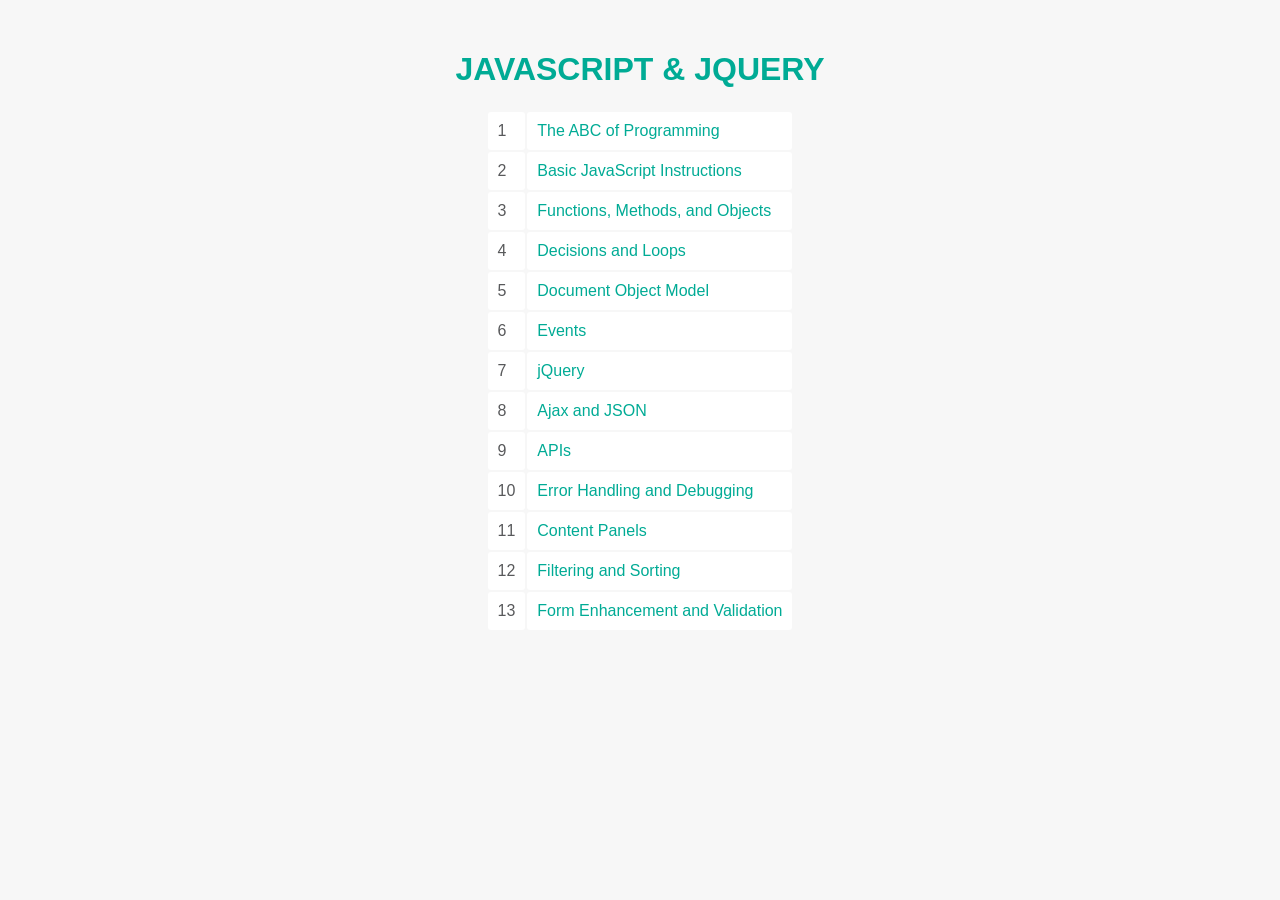
<file: javascript-and-jquery-book-code-0915/index.html>
<!DOCTYPE html>
<html>
  <head>
    <title>JavaScript &amp; jQuery</title>
    <link rel="stylesheet" type="text/css" href="css/index.css" />
  </head>
  <body>
    <h1 id="header"><a href="../../index.html">JavaScript &amp; jQuery</a></h1>
    <table>
      <tr>
        <td>1</td>
        <td><a href="c01/index.html">The ABC of Programming</a></td>
      </tr>

      <tr>
        <td>2</td>
        <td><a href="c02/index.html">Basic JavaScript Instructions</a></td>
      </tr>

      <tr>
        <td>3</td>
        <td><a href="c03/index.html">Functions, Methods, and Objects</a></td>
      </tr>

      <tr>
        <td>4</td>
        <td><a href="c04/index.html">Decisions and Loops</a></td>
      </tr>

      <tr>
        <td>5</td>
        <td><a href="c05/index.html">Document Object Model</a></td>
      </tr>

      <tr>
        <td>6</td>
        <td><a href="c06/index.html">Events</a></td>
      </tr>

      <tr>
        <td>7</td>
        <td><a href="c07/index.html">jQuery</a></td>
      </tr>

      <tr>
        <td>8</td>
        <td><a href="c08/index.html">Ajax and JSON</a></td>
      </tr>

      <tr>
        <td>9</td>
        <td><a href="c09/index.html">APIs</a></td>
      </tr>

      <tr>
        <td>10</td>
        <td><a href="c10/index.html">Error Handling and Debugging</a></td>
      </tr>

      <tr>
        <td>11</td>
        <td><a href="c11/index.html">Content Panels</a></td>
      </tr>

      <tr>
        <td>12</td>
        <td><a href="c12/index.html">Filtering and Sorting</a></td>
      </tr>

      <tr>
        <td>13</td>
        <td><a href="c13/index.html">Form Enhancement and Validation</a></td>
      </tr>
    </table>
  </body>
</html>
</file>
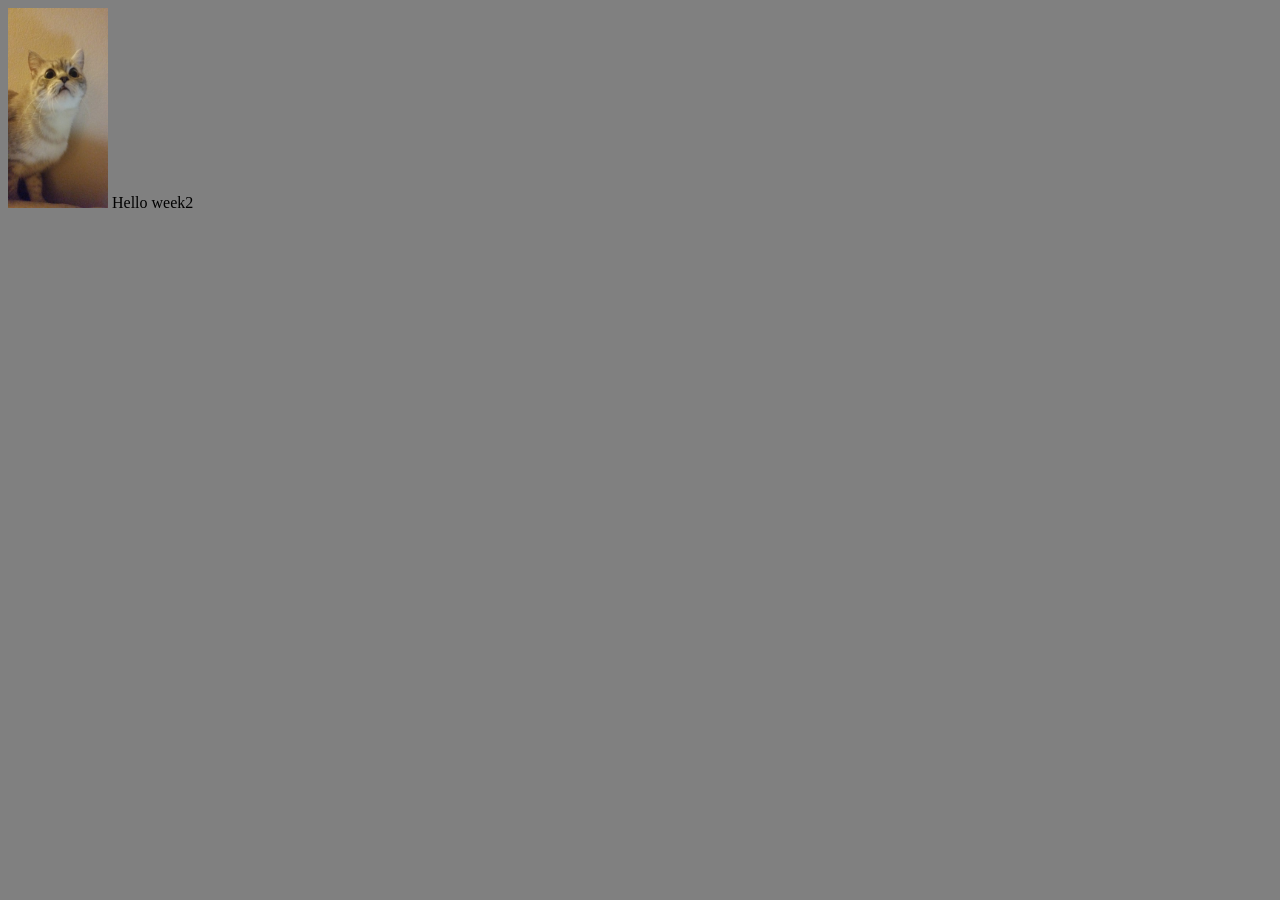
<file: Week 1/index.html>
<html>
<head>
	<title> Week 2: Welcome to ITE220 Web page</title>
	<link rel="stylesheet" type="text/css" href="css/w2style.css">
</head>
	<body>
		<img src="images/cat.jpg" height="200" width="100">
	</body>
</html>
<script type="text/javascript" src="js/add-content.js"></script>
</file>
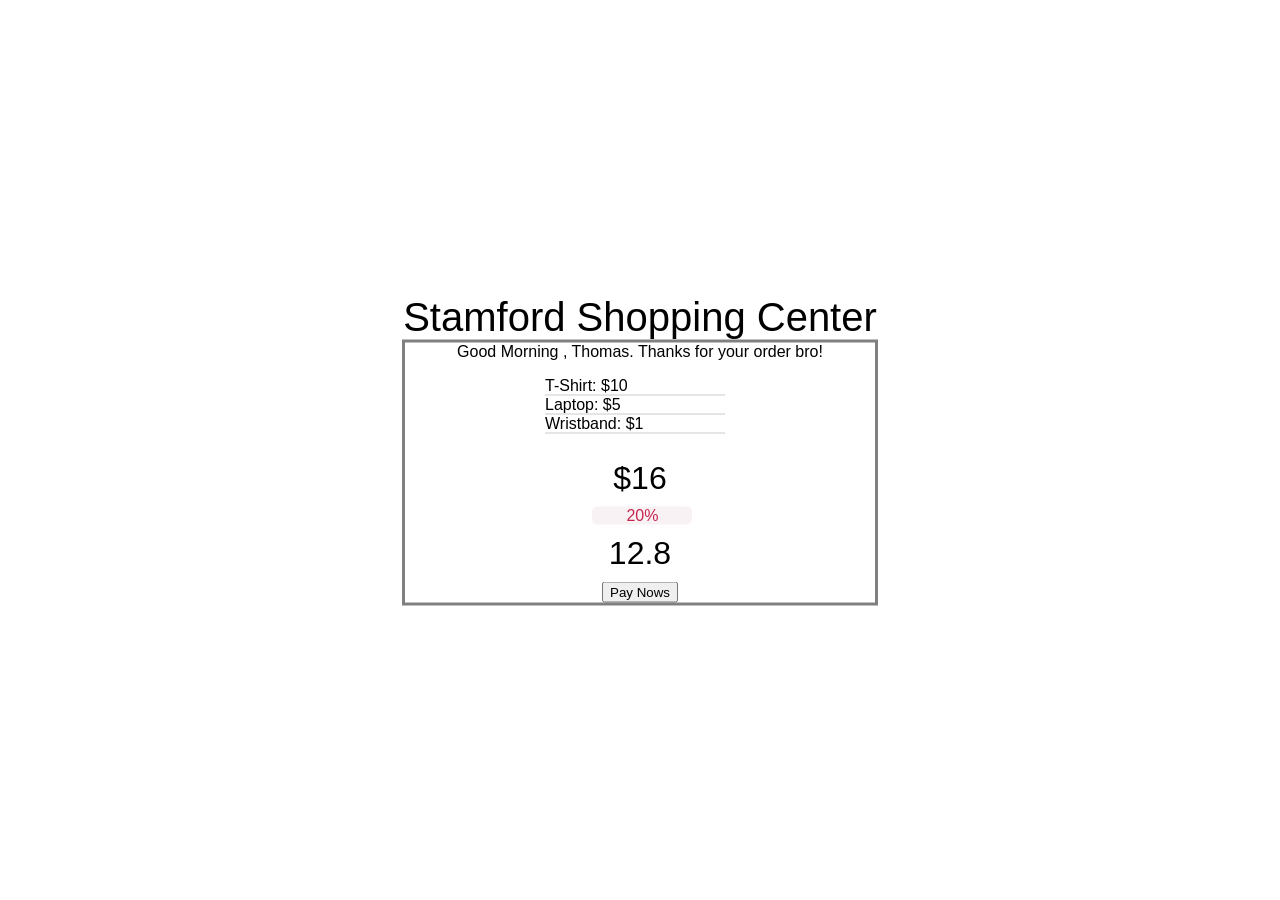
<file: Week 2/index.html>
<html>
<head>
	<title> Week 2: Welcome to ITE220 Web page</title>
	<link rel="stylesheet" type="text/css" href="css/w2style.css">
</head>
	<body>
		<div class="content">
			<div class="title"> Stamford Shopping Center</div>
			<div class="content-container">
				<div class="inner-content">
					<span id="mytext"></span>. Thanks for your order bro!
				</div>
				<ul id="productList" class="product-list">
				</ul>
			<div class="total-price" id="totalPrice"></div>
			<div class="discount">20%</div> </br>
			<div class="total-price" id="finalPrice"></div>
			<button>Pay Nows</button>
		</div>
	</div>
	</body>
</html>
<script type="text/javascript" src="js/var.js"></script>
</file>
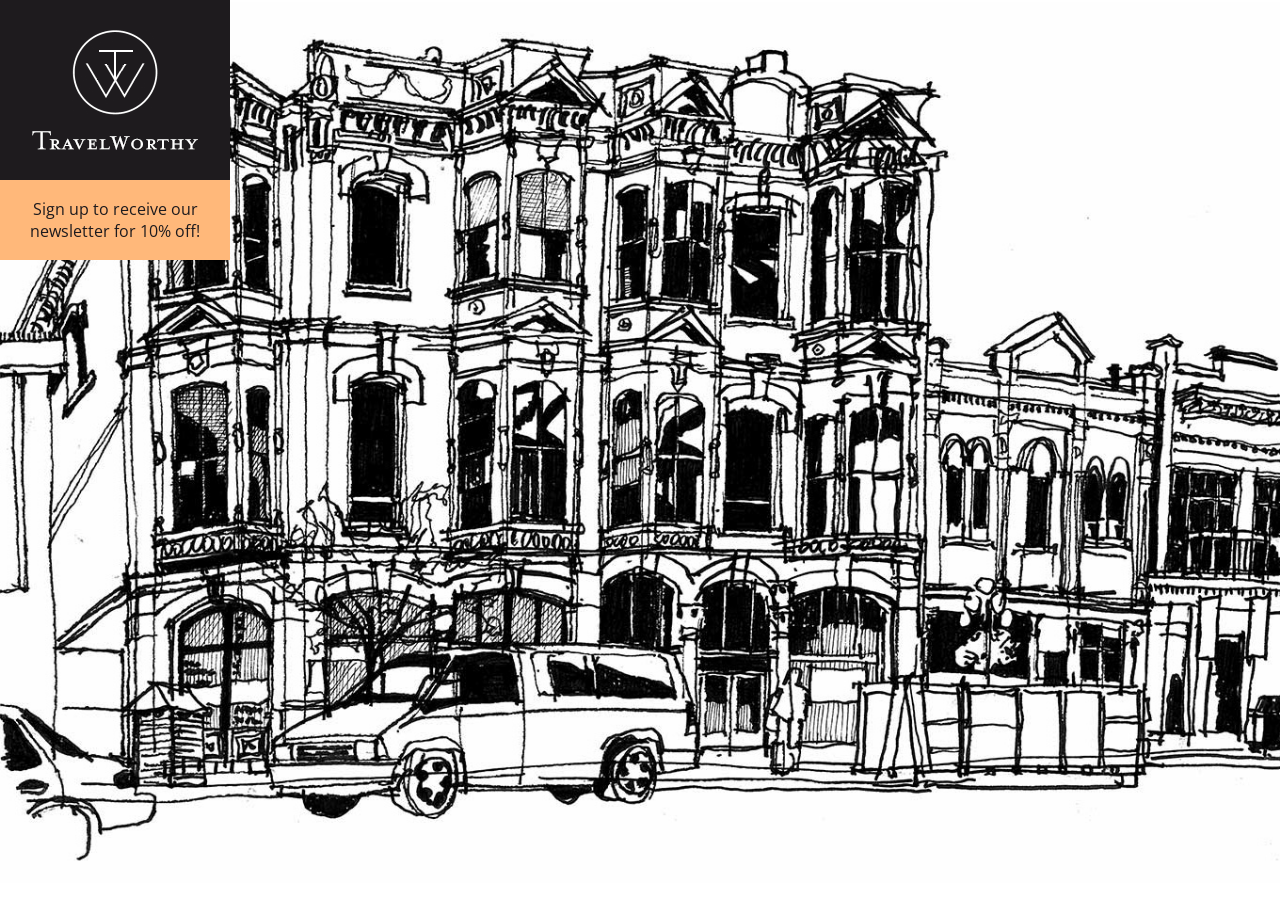
<file: Week2-2/index.html>
<html>
  <head>
    <title>Basic Function</title>
    <link rel="stylesheet" href="css/c03.css" />
  </head>
  <body>
    <h1>TravelWorthy</h1>
    <div id="message">Welcome to our site!</div>
    <script src="js/basic-function.js"></script>
  </body>
</html>
</file>
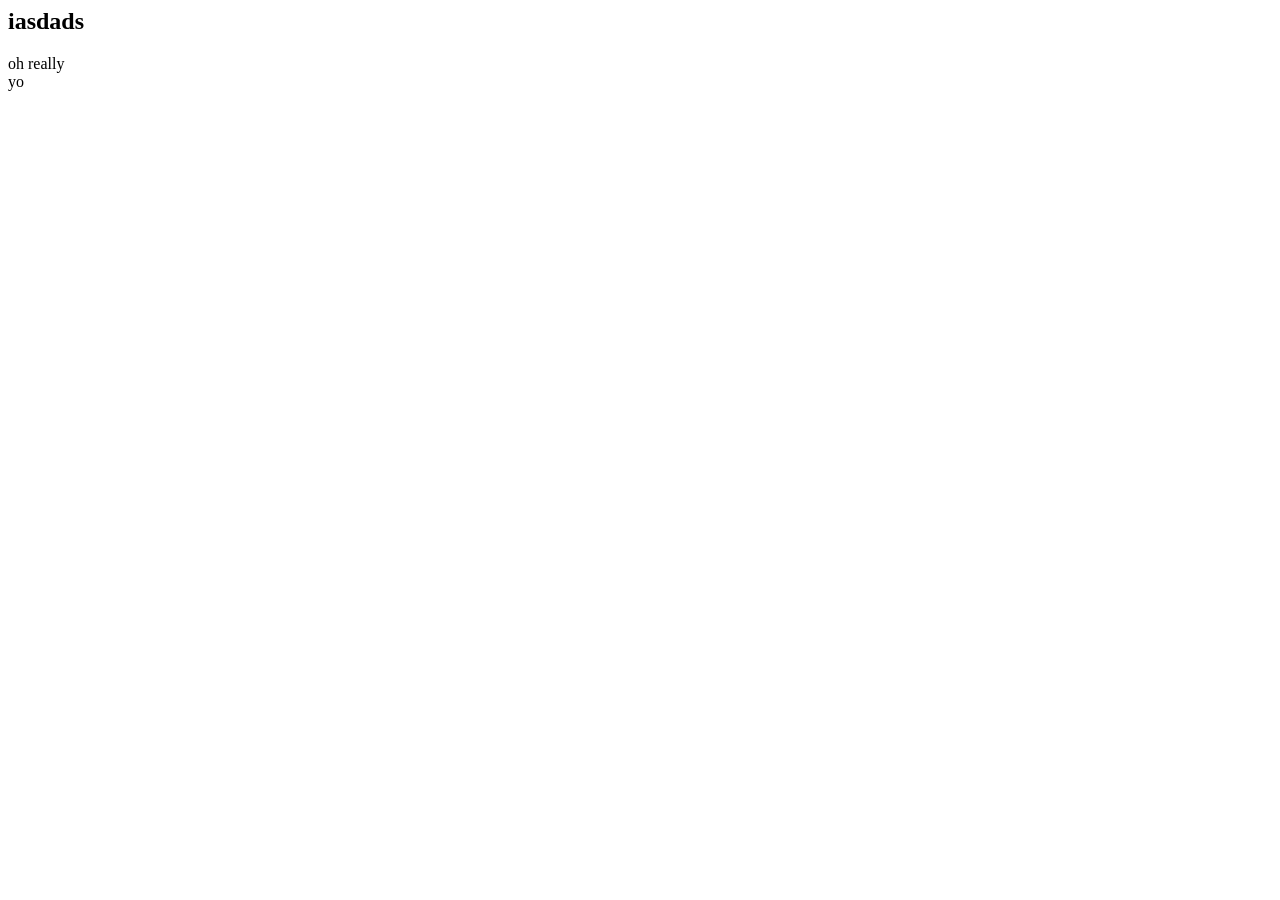
<file: Week2/index.html>
<html>
<head>
	<head>
		<title>I love exam!</title>
	</head>
	<body>
		<div>
			<h1></h1>
			<h2>iasdads</h2>
			<span> oh really </span>
			<div id="answer">yo</div>
		</div>
	</body>
</html>
<script type="text/javascript" src="js/var.js"></script>
</file>
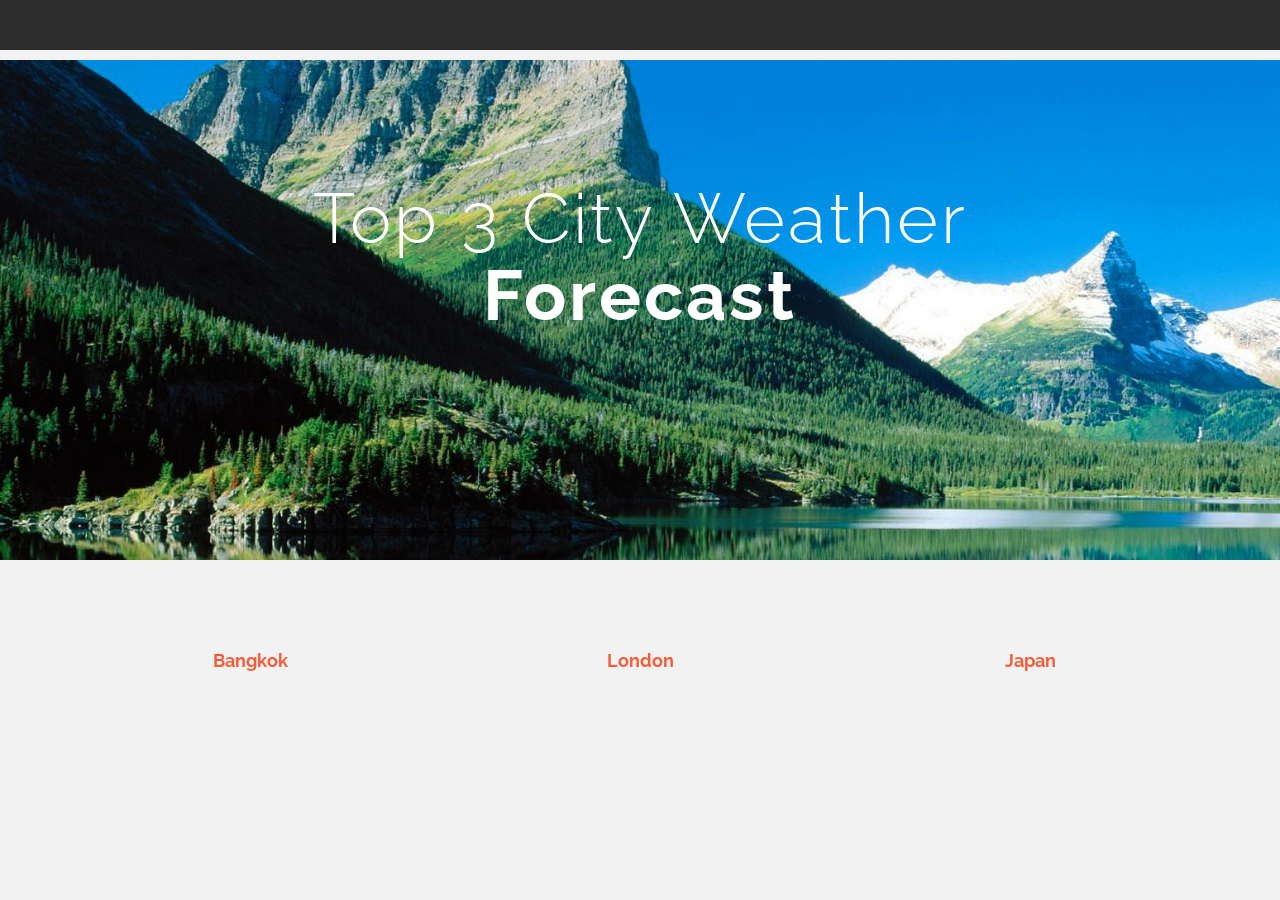
<file: Week7/index.html>
<!DOCTYPE html>
<html lang="en">
  <head>
    <title>Week7 Weather</title>

    <link href="assets/css/bootstrap.css" rel="stylesheet">
    <link href="assets/css/font-awesome.min.css" rel="stylesheet">

    <link href="assets/css/main.css" rel="stylesheet">

  </head>

  <body>

    <div class="navbar navbar-inverse navbar-fixed-top">
      <div class="container">
        <div class="navbar-header">
          <button type="button" class="navbar-toggle" data-toggle="collapse" data-target=".navbar-collapse">
            <span class="icon-bar"></span>
            <span class="icon-bar"></span>
            <span class="icon-bar"></span>
          </button>
        </div>
        <div class="navbar-collapse collapse">
        </div>
      </div>
    </div>

	<div id="headerwrap">
		<div class="container">
			<div class="row centered">
				<div class="col-lg-8 col-lg-offset-2">
				<h1>Top 3 City Weather <b>Forecast</b></h1>
				</div>
			</div>
		</div>
	</div>

	<div class="container w">
		<div class="row centered">
			<br><br>
			<div class="col-lg-4">
				<h4><a href="#" id="cityone">Bangkok</a></h4>
			<div id="containerone">
			</div>
			</div>

			<div class="col-lg-4">
				<h4><a href="#" id="citytwo">London</a></h4>
							<div id="containertwo">
					
			</div>
			</div>

			<div class="col-lg-4">
				<h4><a href="#" id="citythree">Japan</a></h4>
							<div id="containerthree">
					
			</div>
			</div>
		</div>
		<br>
		<br>
	</div>

    <script src="https://code.jquery.com/jquery-1.10.2.min.js"></script>
    <script src="assets/js/bootstrap.min.js"></script>
    		<script src="js/jquery.min.js"></script>
		<script src="js/app.js"></script>
  </body>
</html>
</file>
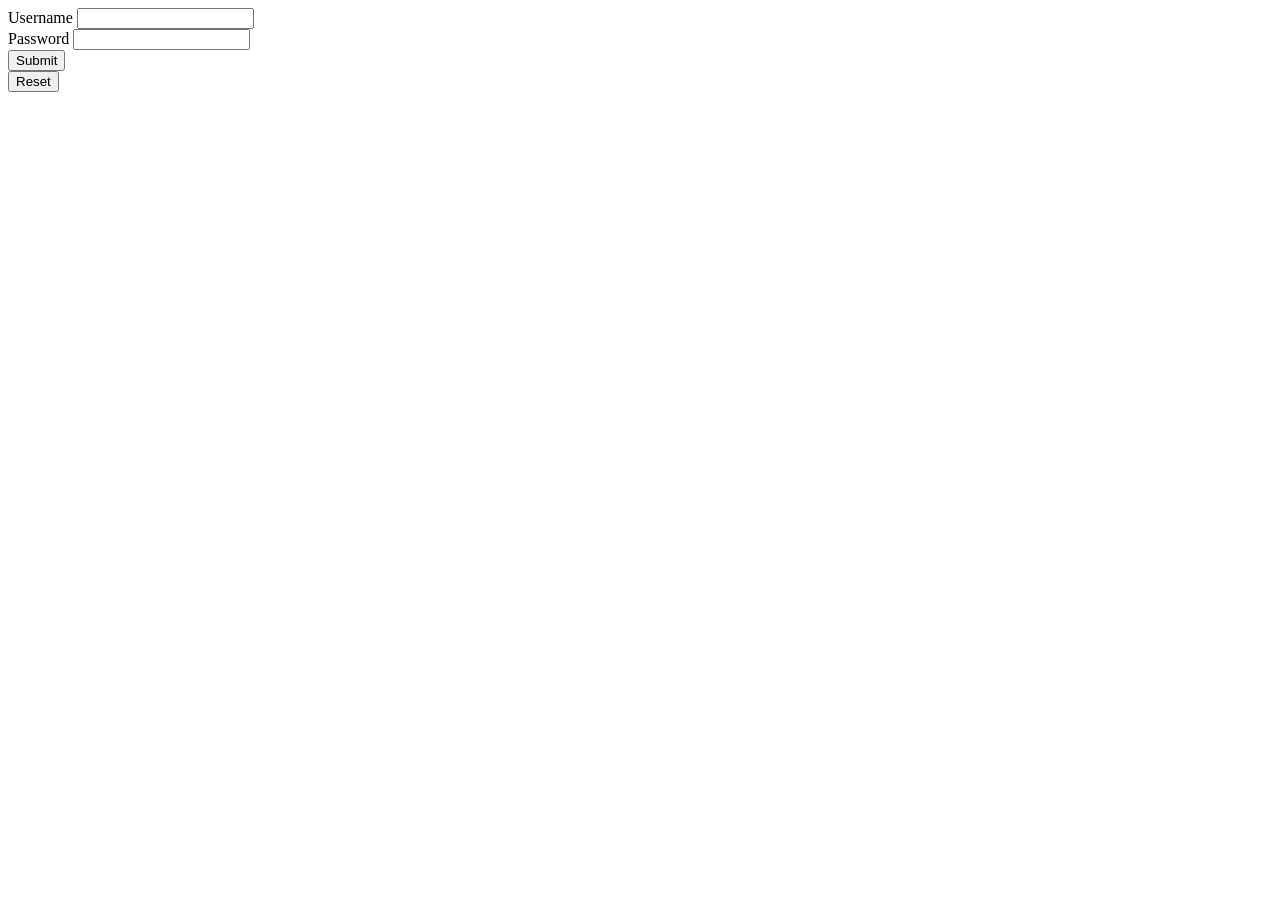
<file: Week9/index.html>
<html>
	<form action="validate.php" method="post" id="form1">
		Username
		<input type="text" name="username" value="">
		</br>
		Password
		<input type="password" name="password" value="">
		</br>
		<button type="submit" form="form1" value="Submit">Submit</button>
	</br>
		<button type="reset" value="reset">Reset</button>
	</form>
</html>
</file>
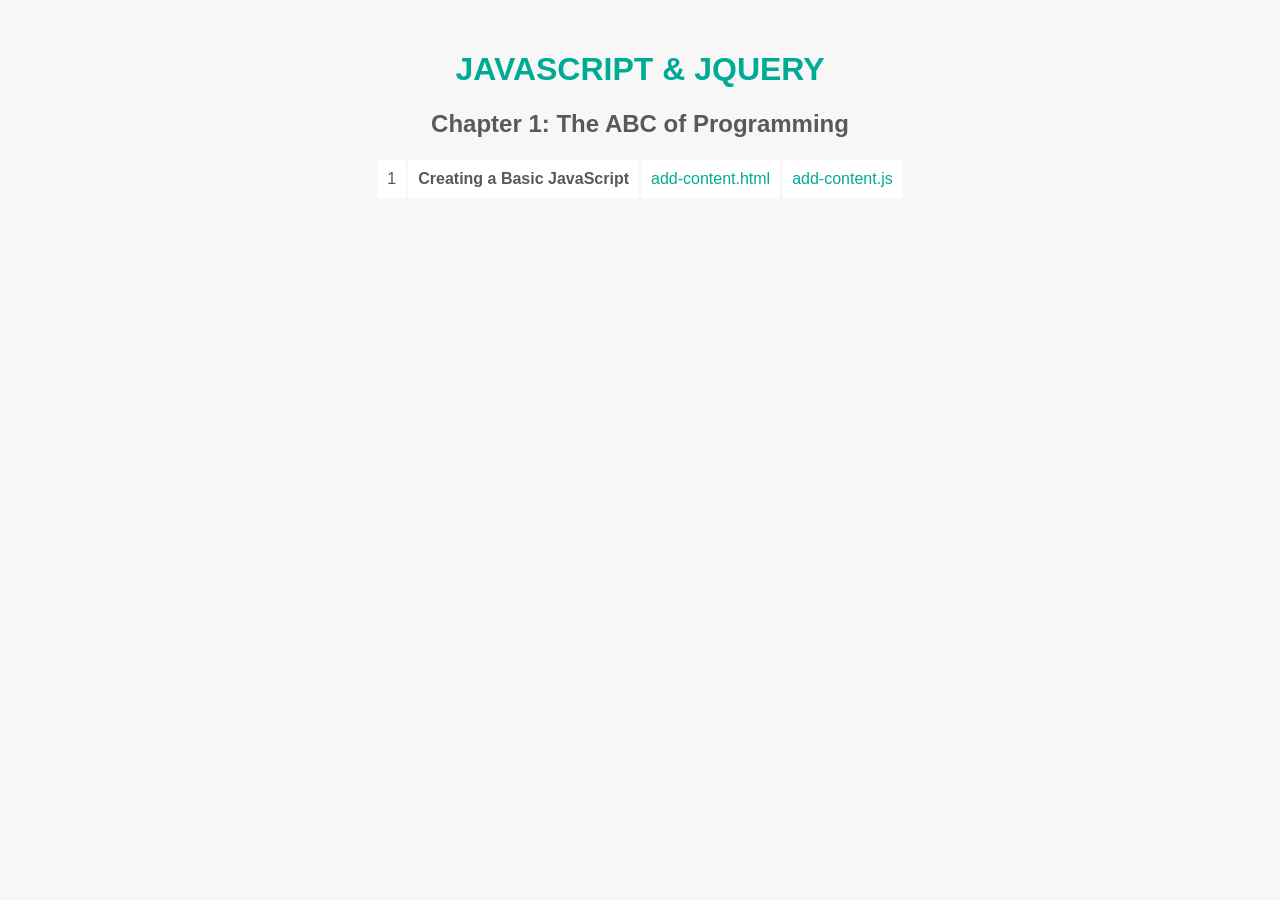
<file: javascript-and-jquery-book-code-0915/c01/index.html>
<!DOCTYPE html>
<html>
  <head>
    <title>JavaScript &amp; jQuery - Chapter 1: The ABC of Programming</title>
    <link rel="stylesheet" type="text/css" href="../css/index.css" />
  </head>
  <body>
    <h1 id="header"><a href="../index.html">JavaScript &amp; jQuery</a></h1>
    <h2>Chapter 1: The ABC of Programming</h2>
    <table>
      <tr>
        <td>1</td>
        <td><strong>Creating a Basic JavaScript</strong></td>
        <td><a href="add-content.html">add-content.html</a></td>
        <td><a href="js/add-content.js">add-content.js</a></td>
      </tr>
    </table>
  </body>
</html>
</file>
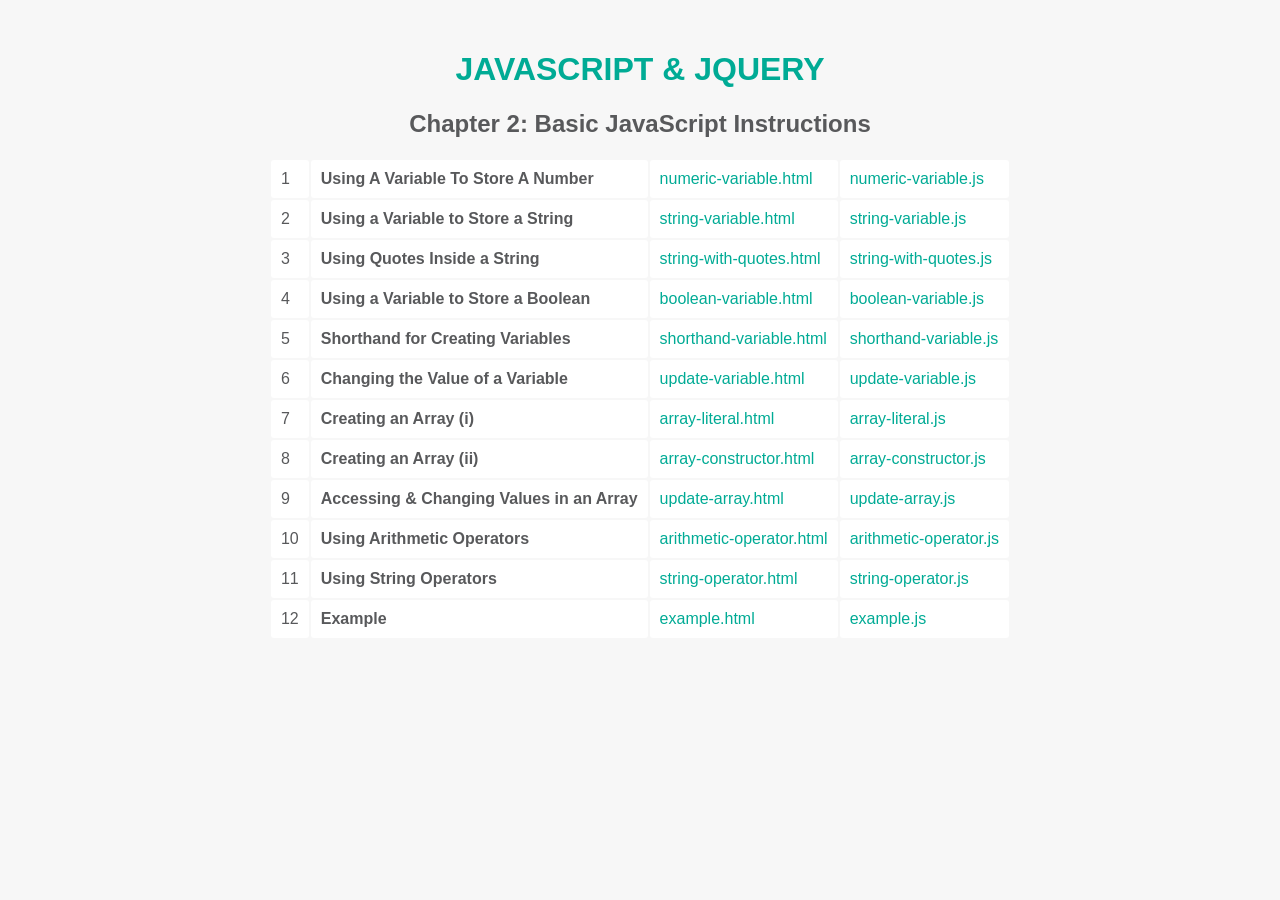
<file: javascript-and-jquery-book-code-0915/c02/index.html>
<!DOCTYPE html>
<html>
  <head>
    <title>JavaScript &amp; jQuery - Chapter 2: Basic JavaScript Instructions</title>
    <link rel="stylesheet" type="text/css" href="../css/index.css" />
  </head>
  <body>
    <h1 id="header"><a href="../index.html">JavaScript &amp; jQuery</a></h1>
    <h2>Chapter 2: Basic JavaScript Instructions</h2>
    <table>
        <tr>
          <td>1</td>
          <td><strong>Using A Variable To Store A Number</strong></td>
          <td><a href="numeric-variable.html">numeric-variable.html</a></td>
          <td><a href="js/numeric-variable.js">numeric-variable.js</a></td>
        </tr>
        <tr>
          <td>2</td>
          <td><strong>Using a Variable to Store a String</strong></td>
          <td><a href="string-variable.html">string-variable.html</a></td>
          <td><a href="js/string-variable.js">string-variable.js</a></td>
        </tr>
        <tr>
          <td>3</td>
          <td><strong>Using Quotes Inside a String</strong></td>
          <td><a href="string-with-quotes.html">string-with-quotes.html</a></td>
          <td><a href="js/string-with-quotes.js">string-with-quotes.js</a></td>
        </tr>
        <tr>
          <td>4</td>
          <td><strong>Using a Variable to Store a Boolean</strong></td>
          <td><a href="boolean-variable.html">boolean-variable.html</a></td>
          <td><a href="js/boolean-variable.js">boolean-variable.js</a></td>
        </tr>
        <tr>
          <td>5</td>
          <td><strong>Shorthand for Creating Variables</strong></td>
          <td><a href="shorthand-variable.html">shorthand-variable.html</a></td>
          <td><a href="js/shorthand-variable.js">shorthand-variable.js</a></td>
        </tr>
        <tr>
          <td>6</td>
          <td><strong>Changing the Value of a Variable</strong></td>
          <td><a href="update-variable.html">update-variable.html</a></td>
          <td><a href="js/update-variable.js">update-variable.js</a></td>
      </tr>
      <tr>
        <td>7</td>
        <td><strong>Creating an Array (i)</strong></td>
        <td><a href="array-literal.html">array-literal.html</a></td>
        <td><a href="js/array-literal.js">array-literal.js</a></td>
      </tr>
      <tr>
        <td>8</td>
        <td><strong>Creating an Array (ii)</strong></td>
        <td><a href="array-constructor.html">array-constructor.html</a></td>
        <td><a href="js/array-constructor.js">array-constructor.js</a></td>
      </tr>
      <tr>
        <td>9</td>
        <td><strong>Accessing &amp; Changing Values in an Array</strong></td>
        <td><a href="update-array.html">update-array.html</a></td>
        <td><a href="js/update-array.js">update-array.js</a></td>
      </tr>
      <tr>
        <td>10</td>
        <td><strong>Using Arithmetic Operators</strong></td>
        <td><a href="arithmetic-operator.html">arithmetic-operator.html</a></td>
        <td><a href="js/arithmetic-operator.js">arithmetic-operator.js</a></td>
      </tr>
      <tr>
        <td>11</td>
        <td><strong>Using String Operators</strong></td>
        <td><a href="string-operator.html">string-operator.html</a></td>
        <td><a href="js/string-operator.js">string-operator.js</a></td>
      </tr>
      <tr>
        <td>12</td>
        <td><strong>Example</strong></td>
        <td><a href="example.html">example.html</a></td>
        <td><a href="js/example.js">example.js</a></td>
      </tr>
    </table>
  </body>
</html>
</file>
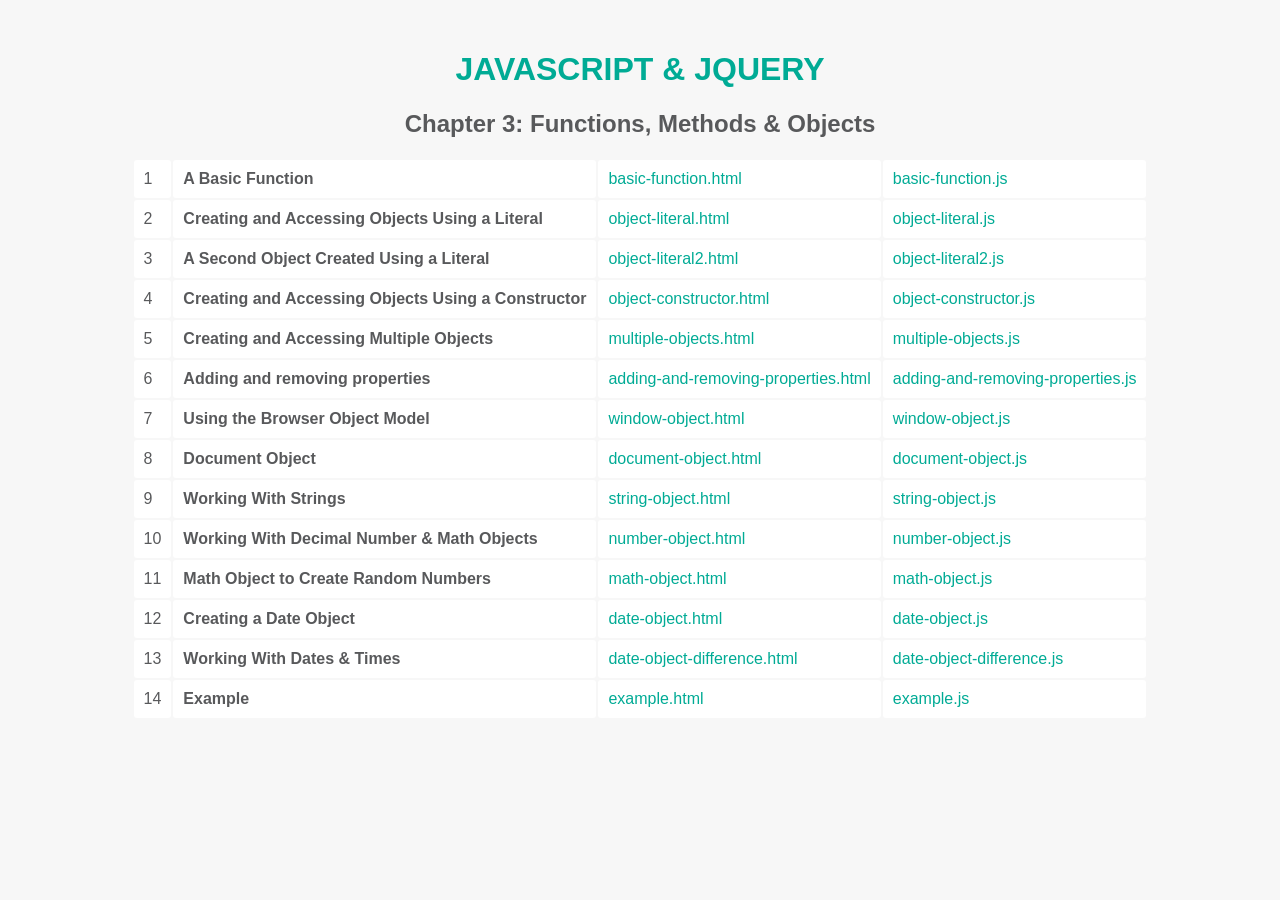
<file: javascript-and-jquery-book-code-0915/c03/index.html>
<!DOCTYPE html>
<html>
  <head>
    <title>JavaScript &amp; jQuery - Chapter 3: Functions, Methods &amp; Objects</title>
    <link rel="stylesheet" type="text/css" href="../css/index.css" />
  </head>
  <body>
    <h1 id="header"><a href="../index.html">JavaScript &amp; jQuery</a></h1>
    <h2>Chapter 3: Functions, Methods &amp; Objects</h2>
    <table>
      <tr>
        <td>1</td>
        <td><strong>A Basic Function</strong></td>
        <td><a href="basic-function.html">basic-function.html</a></td>
        <td><a href="js/basic-function.js">basic-function.js</a></td>
      </tr>
      <tr>
        <td>2</td>
        <td><strong>Creating and Accessing Objects Using a Literal</strong></td>
        <td><a href="object-literal.html">object-literal.html</a></td>
        <td><a href="js/object-literal.js">object-literal.js</a></td>
      </tr>
      <tr>
        <td>3</td>
        <td><strong>A Second Object Created Using a Literal</strong></td>
        <td><a href="object-literal2.html">object-literal2.html</a></td>
        <td><a href="js/object-literal2.js">object-literal2.js</a></td>
      </tr>
      <tr>
        <td>4</td>
        <td><strong>Creating and Accessing Objects Using a Constructor</strong></td>
        <td><a href="object-constructor.html">object-constructor.html</a></td>
        <td><a href="js/object-constructor.js">object-constructor.js</a></td>
      </tr>
      <tr>
        <td>5</td>
        <td><strong>Creating and Accessing Multiple Objects</strong></td>
        <td><a href="multiple-objects.html">multiple-objects.html</a></td>
        <td><a href="js/multiple-objects.js">multiple-objects.js</a></td>
      </tr>
      <tr>
        <td>6</td>
        <td><strong>Adding and removing properties</strong></td>
        <td><a href="adding-and-removing-properties.html">adding-and-removing-properties.html</a></td>
        <td><a href="js/adding-and-removing-properties.js">adding-and-removing-properties.js</a></td>
      </tr>
      <tr>
        <td>7</td>
        <td><strong>Using the Browser Object Model</strong></td>
        <td><a href="window-object.html">window-object.html</a></td>
        <td><a href="js/window-object.js">window-object.js</a></td>
      </tr>
      <tr>
        <td>8</td>
        <td><strong>Document Object</strong></td>
        <td><a href="document-object.html">document-object.html</a></td>
        <td><a href="js/document-object.js">document-object.js</a></td>
      </tr>
      <tr>
        <td>9</td>
        <td><strong>Working With Strings</strong></td>
        <td><a href="string-object.html">string-object.html</a></td>
        <td><a href="js/string-object.js">string-object.js</a></td>
      </tr>
      <tr>
        <td>10</td>
        <td><strong>Working With Decimal Number &amp; Math Objects</strong></td>
        <td><a href="number-object.html">number-object.html</a></td>
        <td><a href="js/number-object.js">number-object.js</a></td>
      </tr>
      <tr>
        <td>11</td>
        <td><strong>Math Object to Create Random Numbers</strong></td>
        <td><a href="math-object.html">math-object.html</a></td>
        <td><a href="js/math-object.js">math-object.js</a></td>
      </tr>
      <tr>
        <td>12</td>
        <td><strong>Creating a Date Object</strong></td>
        <td><a href="date-object.html">date-object.html</a></td>
        <td><a href="js/date-object.js">date-object.js</a></td>
      </tr>
      <tr>
        <td>13</td>
        <td><strong>Working With Dates &amp; Times</strong></td>
        <td><a href="date-object-difference.html">date-object-difference.html</a></td>
        <td><a href="js/date-object-difference.js">date-object-difference.js</a></td>
      </tr>
      <tr>
        <td>14</td>
        <td><strong>Example</strong></td>
        <td><a href="example.html">example.html</a></td>
        <td><a href="js/example.js">example.js</a></td>
      </tr>
    </table>
  </body>
</html>
</file>
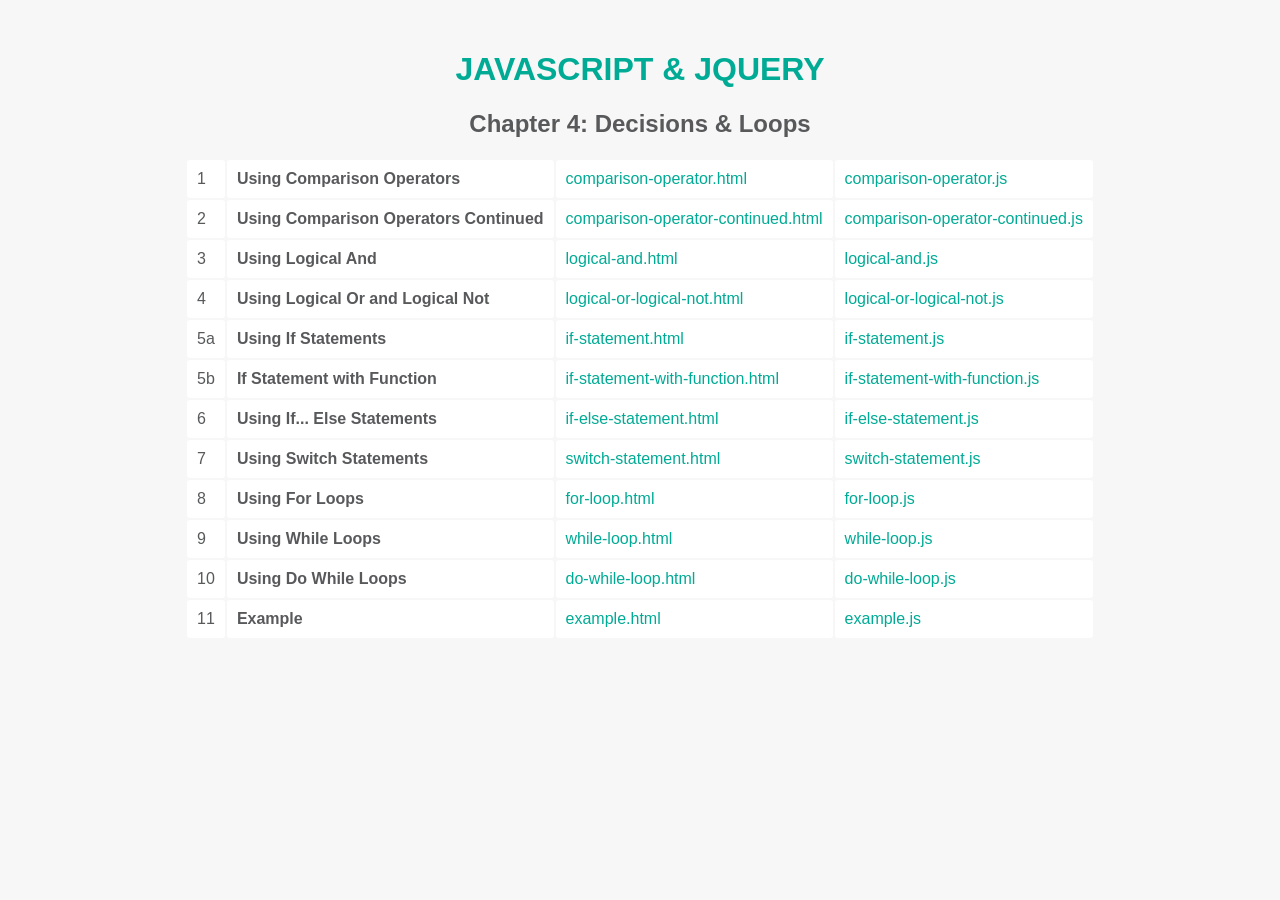
<file: javascript-and-jquery-book-code-0915/c04/index.html>
<!DOCTYPE html>
<html>
  <head>
    <title>JavaScript &amp; jQuery - Chapter 4: Decisions &amp; Loops</title>
    <link rel="stylesheet" type="text/css" href="../css/index.css" />
  </head>
  <body>
    <h1 id="header"><a href="../index.html">JavaScript &amp; jQuery</a></h1>
    <h2>Chapter 4: Decisions &amp; Loops</h2>
    <table>
      <tr>
        <td>1</td>
        <td><strong>Using Comparison Operators</strong></td>
        <td><a href="comparison-operator.html">comparison-operator.html</a></td>
        <td><a href="js/comparison-operator.js">comparison-operator.js</a></td>
      </tr>
      <tr>
        <td>2</td>
        <td><strong>Using Comparison Operators Continued</strong></td>
        <td><a href="comparison-operator-continued.html">comparison-operator-continued.html</a></td>
        <td><a href="js/comparison-operator-continued.js">comparison-operator-continued.js</a></td>
      </tr>
      <tr>
        <td>3</td>
        <td><strong>Using Logical And</strong></td>
        <td><a href="logical-and.html">logical-and.html</a>
        </td><td><a href="js/logical-and.js">logical-and.js</a></td>
      </tr>
      <tr>
        <td>4</td><td><strong>Using Logical Or and Logical Not</strong></td>
        <td><a href="logical-or-logical-not.html">logical-or-logical-not.html</a></td>
        <td><a href="js/logical-or-logical-not.js">logical-or-logical-not.js</a></td>
      </tr>
      <tr>
        <td>5a</td>
        <td><strong>Using If Statements</strong></td>
        <td><a href="if-statement.html">if-statement.html</a></td>
        <td><a href="js/if-statement.js">if-statement.js</a></td>
      </tr>
      <tr>
        <td>5b</td>
        <td><strong>If Statement with Function</strong></td>
        <td><a href="if-statement-with-function.html">if-statement-with-function.html</a></td>
        <td><a href="js/if-statement-with-function.js">if-statement-with-function.js</a></td>
      </tr>
      <tr>
        <td>6</td>
        <td><strong>Using If... Else Statements</strong></td>
        <td><a href="if-else-statement.html">if-else-statement.html</a></td>
        <td><a href="js/if-else-statement.js">if-else-statement.js</a></td>
      </tr>
      <tr>
        <td>7</td>
        <td><strong>Using Switch Statements</strong></td>
        <td><a href="switch-statement.html">switch-statement.html</a></td>
        <td><a href="js/switch-statement.js">switch-statement.js</a></td>
      </tr>
      <tr>
        <td>8</td>
        <td><strong>Using For Loops</strong></td>
        <td><a href="for-loop.html">for-loop.html</a></td>
        <td><a href="js/for-loop.js">for-loop.js</a></td>
      </tr>
      <tr>
        <td>9</td>
        <td><strong>Using While Loops</strong></td>
        <td><a href="while-loop.html">while-loop.html</a></td>
        <td><a href="js/while-loop.js">while-loop.js</a></td>
      </tr>
      <tr>
        <td>10</td>
        <td><strong>Using Do While Loops</strong></td>
        <td><a href="do-while-loop.html">do-while-loop.html</a></td>
        <td><a href="js/do-while-loop.js">do-while-loop.js</a></td>
      </tr>
      <tr>
        <td>11</td>
        <td><strong>Example</strong></td>
        <td><a href="example.html">example.html</a></td>
        <td><a href="js/example.js">example.js</a></td>
      </tr>
    </table>
  </body>
</html>
</file>
<file: javascript-and-jquery-book-code-0915/css/index.css>
/* CSS for Index Page */

body {
  font-family: Gotham, Helvetica, Arial, sans-serif;
  color: #58595B;
  margin: 0px auto;
  padding: 30px;
  background: #f7f7f7;
  text-align: center;}

h1 {
   text-transform: uppercase;}

h3 {
    color: #00ab95;}

a {
  color: #00ab95;
  text-decoration: none;}

a:hover {
  color: #ed6c7b;}

table {
  padding: 0px;
  margin-left:auto; 
  margin-right:auto;}

td {
  border-radius: 3px;
  background-color: #fff;
  padding: 10px;
  margin-bottom: 3px;
  text-align: left;}

.blank {
  background: #f7f7f7;}
</file>
<file: Week 1/css/w2style.css>
body {
	background-color: grey;
}
</file>
<file: Week 2/css/w2style.css>
body {
	font-family:  sans-serif;
}
.content {
	text-align: center;
	position: fixed;
	top: 50%;
  left: 50%;
  -webkit-transform: translate(-50%, -50%);
  transform: translate(-50%, -50%);
}

.content .title {
	font-size: 2.5em;
}

.content .content-container {
	border-color: grey;
	border-size: 1px; /* this allows you to adjust the thickness */
	border-style: solid;
	width: 470px;
}

.content .total-price {
	padding-top: 10px;
	padding-bottom: 10px;
	font-size: 2em;
}

.content ul {
	list-style-type: none;
}
.content .product-list {
	text-align: left;
	width: 180px;
	margin-left: 100px;
}
.content .product-list li {
	border-bottom: 1px solid #ccc;
}
.content .discount {
  color: #c7254e;
  background-color: #f9f2f4 !important;
  border-radius: 5px;
  width: 100px;
  position: fixed;
  left: 40%;
}
</file>
<file: Week2-2/css/c03.css>
/* JavaScript & jQuery - Chapter 3: Functions, Methods & Programming */
/* The book used a font called Eau Sans - the download examples use Open Sans */

@import url(http://fonts.googleapis.com/css?family=Open+Sans);

body {
  background-color: #fff;
  background: url("../images/travelworthy-backdrop.jpg") no-repeat center center fixed;
  -webkit-background-size: cover;
  -moz-background-size: cover;
  -o-background-size: cover;
  background-size: cover;
  margin: 0;
  font-family: 'Open Sans', sans-serif;}

h1 {
  background: #1e1b1e url("../images/travelworthy-logo.gif") no-repeat;
  width: 230px;
  height: 180px;
  float: left;
  text-indent: 100%;
  white-space: nowrap;
  overflow: hidden;
  margin: 0;}

h2 {
  margin: 1.75em 0 0 0;
  color: #adffda; 
  font-weight: normal;}

h2 + p {
  margin: 0.25em 0 0 0;}
p + p {
  margin: 0;}
p + h2 {
  margin: 10px 0 0 0;}

/* message under the logo */

#message {
  float: left;
  clear: left;
  background-color: #ffb87a;
  color: #1e1b1e;
  width:170px;
  padding: 18px 30px;
  text-align: center;}

/* black bar across the right hand side of the page */

#info {
  background-color: #1e1b1e;
  color: #fff;
  width: 200px;
  padding: 0 15px;
  text-align: center;
  min-height: 100%;
  position: absolute;
  top: 0;
  right: 15%;}

/* details in the black bar */

#hotelName {
  text-transform: uppercase;
  text-align: center; 
  font-size: 120%;
  margin-top: 10px;
  border-top: 1px solid #fff;
  border-bottom: 1px solid #fff; 
  padding: 10px 0;}

#hotel1 {
  margin-top: 1em; 
  border-top: 1px solid #fff; 
  padding-top: 1em;} 
#hotel2 {
  border-bottom: 1px solid #fff; 
  padding-bottom: 1em;}

#rooms {
  font-size: 440%;
  color: #ffb87a;
  display: inline-block;
  margin: 0;}

#roomRate{
  text-decoration: line-through;
  display: inline-block;
  float: left;
  padding-top: 10px;}

#specialRate {  
  font-size: 440%;
  color: #ffb87a;
  display: inline-block;
  padding: 10px 0 20px 0;
  margin: 0;}

#offerEnds {
  text-transform: uppercase;
  color: #ffb87a;
  font-size: 75%;}

.true, .false {
  padding: 0 50px 0 50px;
  line-height: 28px;
  text-align: left;
  background-image: url("../images/check-cross.png");
  background-position: 120px 0;
  background-repeat: no-repeat;}

.false {
  background-position: 120px -28px;}

/* footer */

#footer {
  position: absolute;
  bottom: 0;
  left: 0;
  width: 100%;
  background-color: #adffda;}

#footer p {
  padding: 10px;
  margin: 0;}

.data {
  padding: 10px;}

.calendar {
  top: 175px;
  position: absolute;
  width: 230px;
  background-color: white;
}
.calendar td {
  padding-left: 6px;
  padding-right: 6px;
}
</file>
<file: Week7/assets/css/main.css>
/*
 * Author: Carlos Alvarez
 * URL: http://alvarez.is
 *
 * Project Name: SPOT - Free Bootstrap 3 Theme
 * Version: 1.0
 * URL: http://blacktie.co
 */
 
/* FONTS */
@import url(http://fonts.googleapis.com/css?family=Lato:300,400,700,900);
@import url(http://fonts.googleapis.com/css?family=Raleway:400,300,700,900);

/* OVERALL ASPECT */

body {
  background-color: #f2f2f2;
    font-family: "Lato";
    font-weight: 300;
    font-size: 16px;
    color: #555;

    -webkit-font-smoothing: antialiased;
    -webkit-overflow-scrolling: touch;
    
    margin-top: 70px;
}

/* Titles */
h1, h2, h3, h4, h5, h6 {
    font-family: "Raleway";
    font-weight: 300;
    color: #333;
}


/* Paragraph & Typographic */
p {
    line-height: 28px;
    margin-bottom: 25px;
}

.centered {
    text-align: center;
}

/* Links */
a {
    color: #f85c37;
    word-wrap: break-word;

    -webkit-transition: color 0.1s ease-in, background 0.1s ease-in;
    -moz-transition: color 0.1s ease-in, background 0.1s ease-in;
    -ms-transition: color 0.1s ease-in, background 0.1s ease-in;
    -o-transition: color 0.1s ease-in, background 0.1s ease-in;
    transition: color 0.1s ease-in, background 0.1s ease-in;
}

a:hover,
a:focus {
    color: #7b7b7b;
    text-decoration: none;
    outline: 0;
}

a:before,
a:after {
    -webkit-transition: color 0.1s ease-in, background 0.1s ease-in;
    -moz-transition: color 0.1s ease-in, background 0.1s ease-in;
    -ms-transition: color 0.1s ease-in, background 0.1s ease-in;
    -o-transition: color 0.1s ease-in, background 0.1s ease-in;
    transition: color 0.1s ease-in, background 0.1s ease-in;
}

 hr {
    display: block;
    height: 1px;
    border: 0;
    border-top: 1px solid #ccc;
    margin: 1em 0;
    padding: 0;
}


.navbar {
	font-weight: 800;
	font-size: 14px;
	padding-top: 15px;
	padding-bottom: 15px;
}

.navbar-inverse {
	background: #2d2d2d;
	border-color: #2d2d2d;
}

.navbar-inverse .navbar-nav > .active > a {
	background: #ff7878
}

.navbar-inverse .navbar-brand {
	color: #999999;
	font-weight: bolder;
	font-size: 22px;
	letter-spacing: 1px;
}

.navbar-inverse .navbar-brand i {
	color: #ff7878;
	font-size: 22px;
	letter-spacing: 1px;
}

/*TILT*/
.tilt {
  -webkit-transition: all 0.5s ease;
     -moz-transition: all 0.5s ease;
       -o-transition: all 0.5s ease;
      -ms-transition: all 0.5s ease;
          transition: all 0.5s ease;
}
 
.tilt:hover {
  -webkit-transform: rotate(-10deg);
     -moz-transform: rotate(-10deg);
       -o-transform: rotate(-10deg);
      -ms-transform: rotate(-10deg);
          transform: rotate(-10deg);
}

/* ==========================================================================
   Wrap Sections
   ========================================================================== */

#headerwrap {
	background: url(../img/header-bg.jpg) no-repeat center top;
	margin-top: -10px;
	padding-top:20px;
	text-align:center;
	background-attachment: relative;
	background-position: center center;
	min-height: 500px;
	width: 100%;
	
    -webkit-background-size: 100%;
    -moz-background-size: 100%;
    -o-background-size: 100%;
    background-size: 100%;

    -webkit-background-size: cover;
    -moz-background-size: cover;
    -o-background-size: cover;
    background-size: cover;
}

#headerwrap h1 {
	margin-top: 100px;
	color: white;
	font-size: 70px;
	font-weight: 300;
	letter-spacing: 3px;
}

#headerwrap h2 {
	color: white;
	font-size: 40px;
	font-weight: 700;
	letter-spacing: 2px;
	text-transform: uppercase;
}

/* Dark Grey Wrap */
#dg {
	background: #e0e0e0;
	padding-top: 70px;
	padding-bottom: 70px;
	text-align: center;
}

#dg h4 {
	font-weight: 700;
}

/* Light Grey */
#lg {
	background: #ebebeb;
	padding-top: 70px;
	padding-bottom: 70px;
	text-align: center;
}

#lg h4 {
	font-weight: 700;
}


/* Red Wrap */
#r {
	background: #ff7878;
	padding-top: 35px;
	padding-bottom: 35px;
}

#r h4 {
	color: white;
	font-weight: 700;
}

#r p {
	color: white;
}

/* Blue Wrap */

#blue {
	background: #3498db;
	padding-top: 35px;
	padding-bottom: 35px;
}

#blue h4 {
	color: white;
	font-weight: 700;
}

#blue p {
	color: white;
}



/* Footer Wrap */
#f {
	background: #2d2d2d;
	padding-top: 30px;
	padding-bottom: 30px;
}

#f i {
	color: #bdbdbd;
	font-size: 30px;
	padding: 20px;
}

#f i:hover {
	color: #ff7878;
}

/****** SECTIONS *****/

.w {
	padding-top: 35px;
}

.w h4 {
	font-weight: 700;
}

.w i {
	color: #ff7878;
	font-size: 30px;
}


.wb {
	padding-top: 35px;
	margin-bottom: 0px;
}

.wb h4 {
	font-weight: 700;
}

.desc {
	padding-top: 35px;
}

.desc h4 {
	font-weight: 700;
}

.desc i {
	color: #ff7878;
	font-size: 12px;
	padding: 5px;
}

/***** MODAL CONTACT *****/
.modal-content {
	border-radius: 0px;

}

.modal-header {
	background: #bdbdbd;
	color: white;
}

.modal-header h4 {
	font-weight: 700;
}

.modal-body {
	background: #f2f2f2;
    font-family: "Lato";
    font-weight: 300;
    font-size: 16px;
    color: #555;
}

.modal-footer {
	background: #f2f2f2;
	margin-top: 0px; 
}

/* ==========================================================================
   Pricing Tables
   ========================================================================== */
   
.pricing-option {
    padding-bottom: 40px;
}

.pricing-option .pricing-top {
    position: relative;
    background: #222;
    color: white;
    text-align: center;
    font-weight: bold;

    padding: 40px 20px 30px 20px;
    -webkit-box-sizing: border-box;
    -moz-box-sizing: border-box;
    box-sizing: border-box;
}

.pricing-option .pricing-top .special-label {
    display: block;
    width: 100%;
    position: absolute;
    top: 0;
    left: 0;
    background: #1abc9c;
    text-transform: uppercase;
    font-size: 15px;
    font-weight: bold;
    padding: 3px 0;
}

.special .pricing-top {
    background: black;
}

.pricing-option .pricing-edition {
    text-transform: uppercase;
    display: block;
    font-size: 25px;
    letter-spacing: 8px;
}

.pricing-option .price {
    display: inline-block;
    position: relative;
}

.pricing-option .price sup {
    position: absolute;
    top: 50px;
    left: -10px;
    font-size: 24px;
}

.pricing-option .price .price-amount {
    font-size: 108px;
    letter-spacing: -4px;
}

.pricing-option .price small {
    position: relative;
    left: -10px;
    font-size: 18px;
}

.pricing-option ul {
    list-style: none;
    margin: 0;
    background: #eee;
    text-align: center;
    padding-left: 0px;
}

.pricing-option ul li {
    border-bottom: solid 1px #e1e1e1;
    padding-top: 20px;
    padding-bottom: 20px;
}

.pricing-option .pricing-signup {
    display: block;
    text-align: center;
    font-size: 18px;
    font-weight: bold;
    padding: 15px 10px;
    color: white;
    background: #1abc9c;
}

.pricing-option .pricing-signup:hover {
    background: #ff7878;
}
</file>
